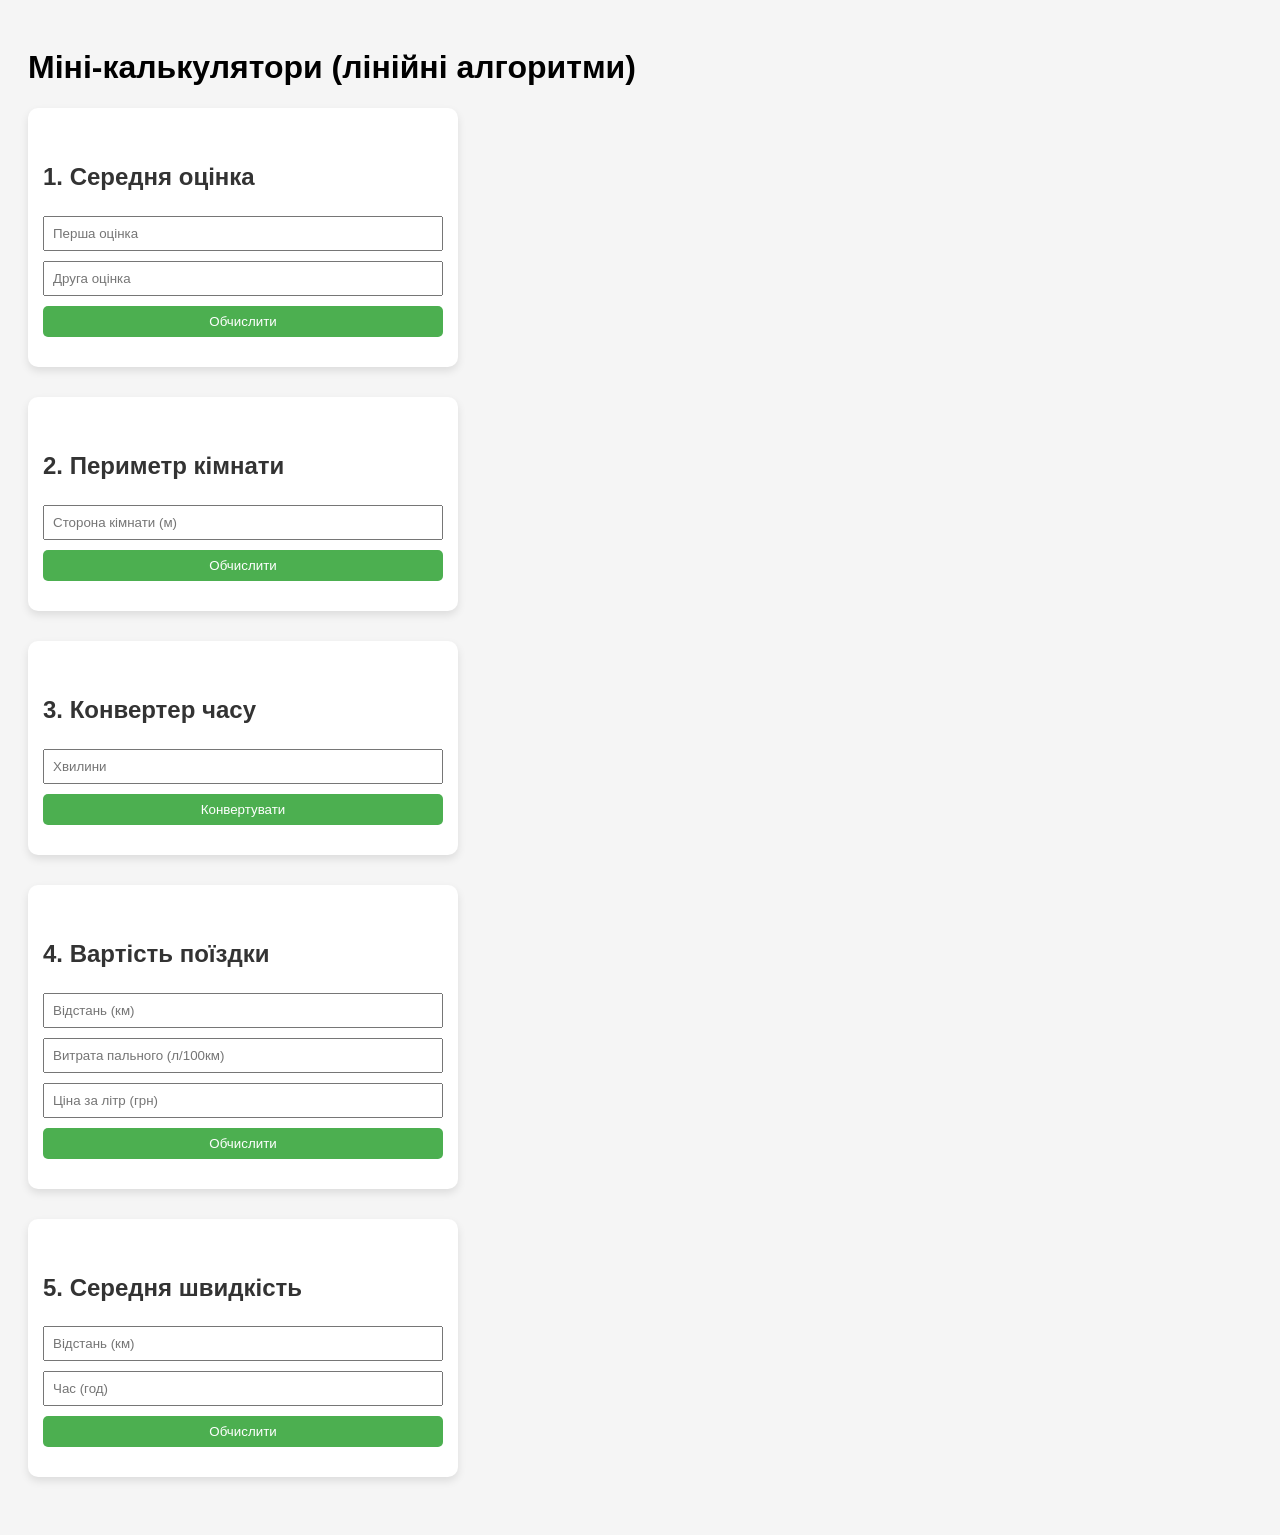
<file: 01-linear-calculators/index.html>
<!DOCTYPE html>
<html lang="uk">
  <head>
    <meta charset="UTF-8" />
    <meta name="viewport" content="width=device-width, initial-scale=1.0" />
    <link rel="stylesheet" href="./css/style.css" />
    <title>js practice</title>
  </head>
  <body>
    <h1>Міні-калькулятори (лінійні алгоритми)</h1>

    <!-- 1. Середня оцінка -->
    <div class="calc">
      <h2>1. Середня оцінка</h2>
      <input type="number" id="mark1" placeholder="Перша оцінка" />
      <input type="number" id="mark2" placeholder="Друга оцінка" />
      <button onclick="avgMark()">Обчислити</button>
      <div class="result" id="res1"></div>
    </div>

    <!-- 2. Периметр кімнати -->
    <div class="calc">
      <h2>2. Периметр кімнати</h2>
      <input type="number" id="side" placeholder="Сторона кімнати (м)" />
      <button onclick="perimeter()">Обчислити</button>
      <div class="result" id="res2"></div>
    </div>

    <!-- 3. Конвертер хвилин у години -->
    <div class="calc">
      <h2>3. Конвертер часу</h2>
      <input type="number" id="minutes" placeholder="Хвилини" />
      <button onclick="convertTime()">Конвертувати</button>
      <div class="result" id="res3"></div>
    </div>

    <!-- 4. Вартість поїздки -->
    <div class="calc">
      <h2>4. Вартість поїздки</h2>
      <input type="number" id="distance" placeholder="Відстань (км)" />
      <input type="number" id="fuel" placeholder="Витрата пального (л/100км)" />
      <input type="number" id="price" placeholder="Ціна за літр (грн)" />
      <button onclick="tripCost()">Обчислити</button>
      <div class="result" id="res4"></div>
    </div>

    <!-- 5. Середня швидкість -->
    <div class="calc">
      <h2>5. Середня швидкість</h2>
      <input type="number" id="dist" placeholder="Відстань (км)" />
      <input type="number" id="time" placeholder="Час (год)" />
      <button onclick="avgSpeed()">Обчислити</button>
      <div class="result" id="res5"></div>
    </div>
    <script src="./js/script.js"></script>
  </body>
</html>
</file>
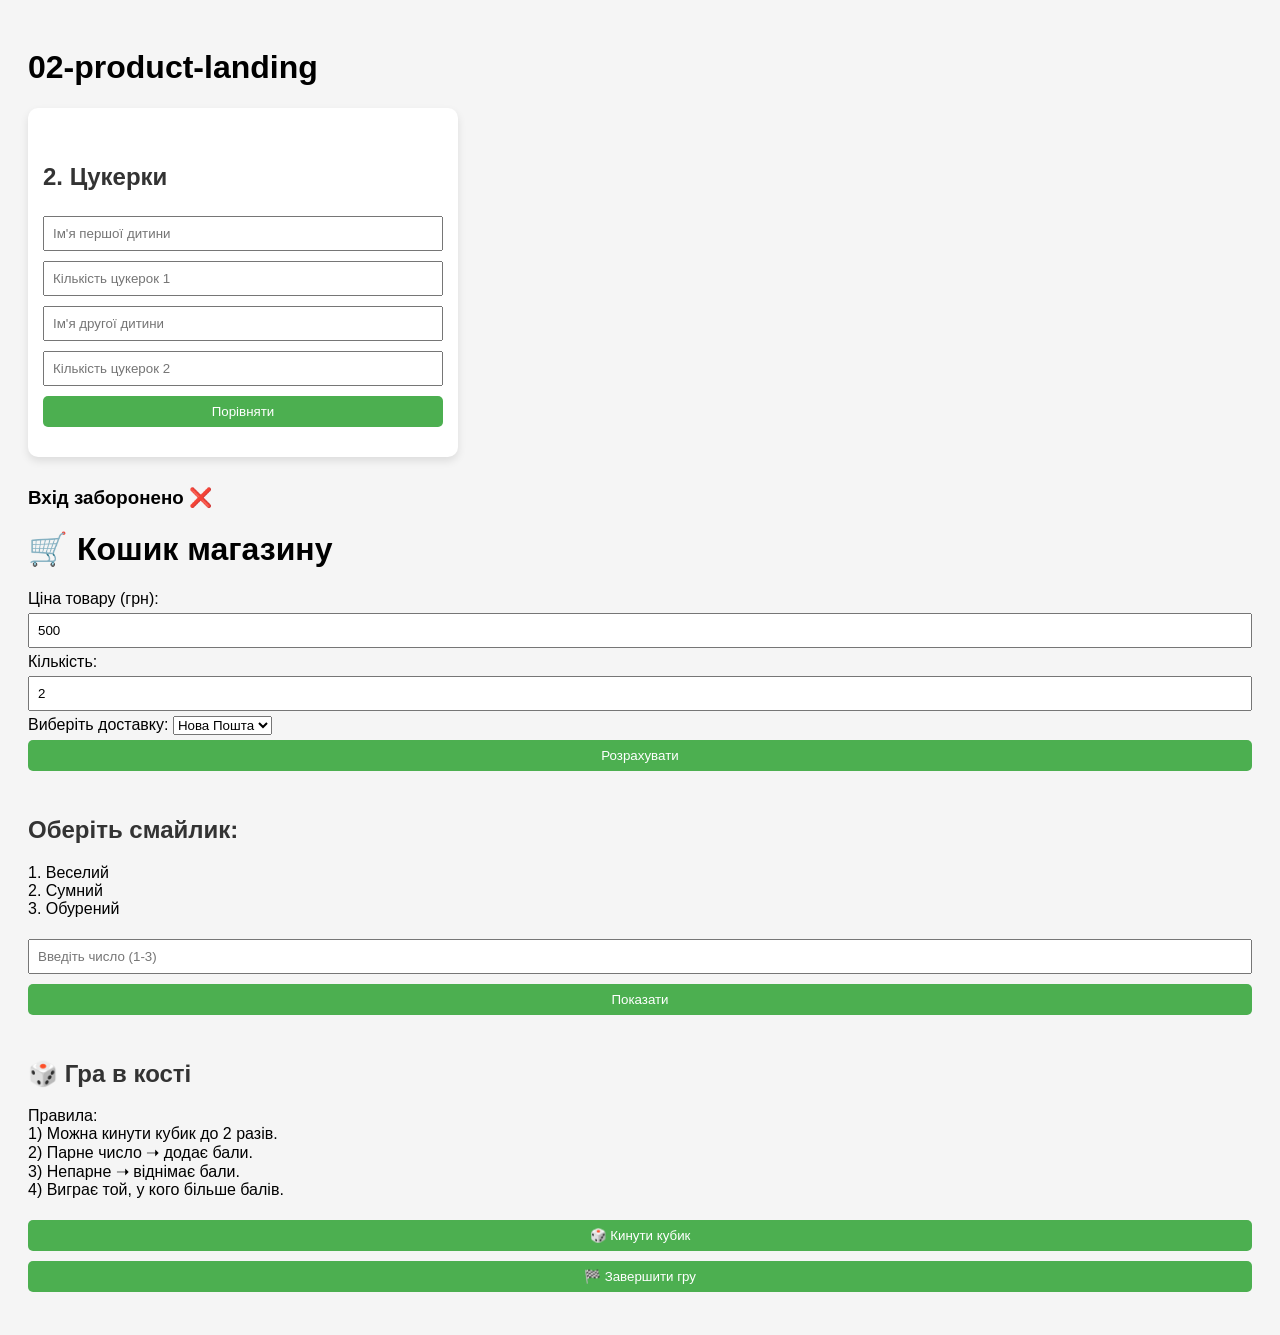
<file: 02-conditional-calculators/index.html>
<!DOCTYPE html>
<html lang="uk">
  <head>
    <meta charset="UTF-8" />
    <meta name="viewport" content="width=device-width, initial-scale=1.0" />
    <title>02-product-landing</title>
    <link rel="stylesheet" href="../01-linear-calculators/css/style.css" />
  </head>
  <body>
    <main id="main-content">
      <h1>02-product-landing</h1>
      <!-- З клавіатури вводяться імена двох дітей та кількість у них цукерок. Вивести не екран ім’я тієї дитини, у якої кількість цукерок є більшою, або вивести, що кількість однакова. -->
      <div class="calc">
        <h2>2. Цукерки</h2>
        <input type="text" id="child1" placeholder="Ім'я першої дитини" />
        <input type="number" id="candies1" placeholder="Кількість цукерок 1" />
        <input type="text" id="child2" placeholder="Ім'я другої дитини" />
        <input type="number" id="candies2" placeholder="Кількість цукерок 2" />
        <button onclick="compareCandies()">Порівняти</button>
        <div class="result" id="res2"></div>
      </div>
    </main>
    <div id="main-no-content">
      <h3>Вхід заборонено ❌</h3>
    </div>
    <!-- <div class="container">
      <h2>🛒 Кошик магазину</h2>

      <label>
        Ціна товару (грн):
        <input type="number" id="price" value="500" />
      </label>

      <label>
        Кількість:
        <input type="number" id="quantity" value="2" />
      </label>

      <button id="calcBtn">Розрахувати</button>

      <div class="result">
        <p id="total"></p>
        <p id="delivery"></p>
      </div>
    </div> -->
    <div class="container">
      <h1>🛒 Кошик магазину</h1>

      <label>
        Ціна товару (грн):
        <input type="number" id="price" value="500" />
      </label>

      <label>
        Кількість:
        <input type="number" id="quantity" value="2" />
      </label>

      <label>
        Виберіть доставку:
        <select id="deliveryType">
          <option value="nova">Нова Пошта</option>
          <option value="ukr">Укрпошта</option>
          <option value="courier">Кур’єр</option>
          <option value="pickup">Самовивіз</option>
        </select>
      </label>

      <button id="calcBtn">Розрахувати</button>

      <div class="result">
        <p id="total"></p>
        <p id="delivery"></p>
      </div>
    </div>

    <h2>Оберіть смайлик:</h2>
    <p>1. Веселий<br />2. Сумний<br />3. Обурений</p>

    <input type="number" id="choice" placeholder="Введіть число (1-3)" />
    <button onclick="showSmile()">Показати</button>

    <h2>🎲 Гра в кості</h2>
    <p>
      Правила: <br />
      1) Можна кинути кубик до 2 разів.<br />
      2) Парне число ➝ додає бали.<br />
      3) Непарне ➝ віднімає бали.<br />
      4) Виграє той, у кого більше балів.
    </p>

    <button onclick="rollDice()">🎲 Кинути кубик</button>
    <button onclick="finishGame()">🏁 Завершити гру</button>

    <div class="result" id="gameResult"></div>

    <div id="result"></div>
    <script src="./js/script.js"></script>
  </body>
</html>
</file>
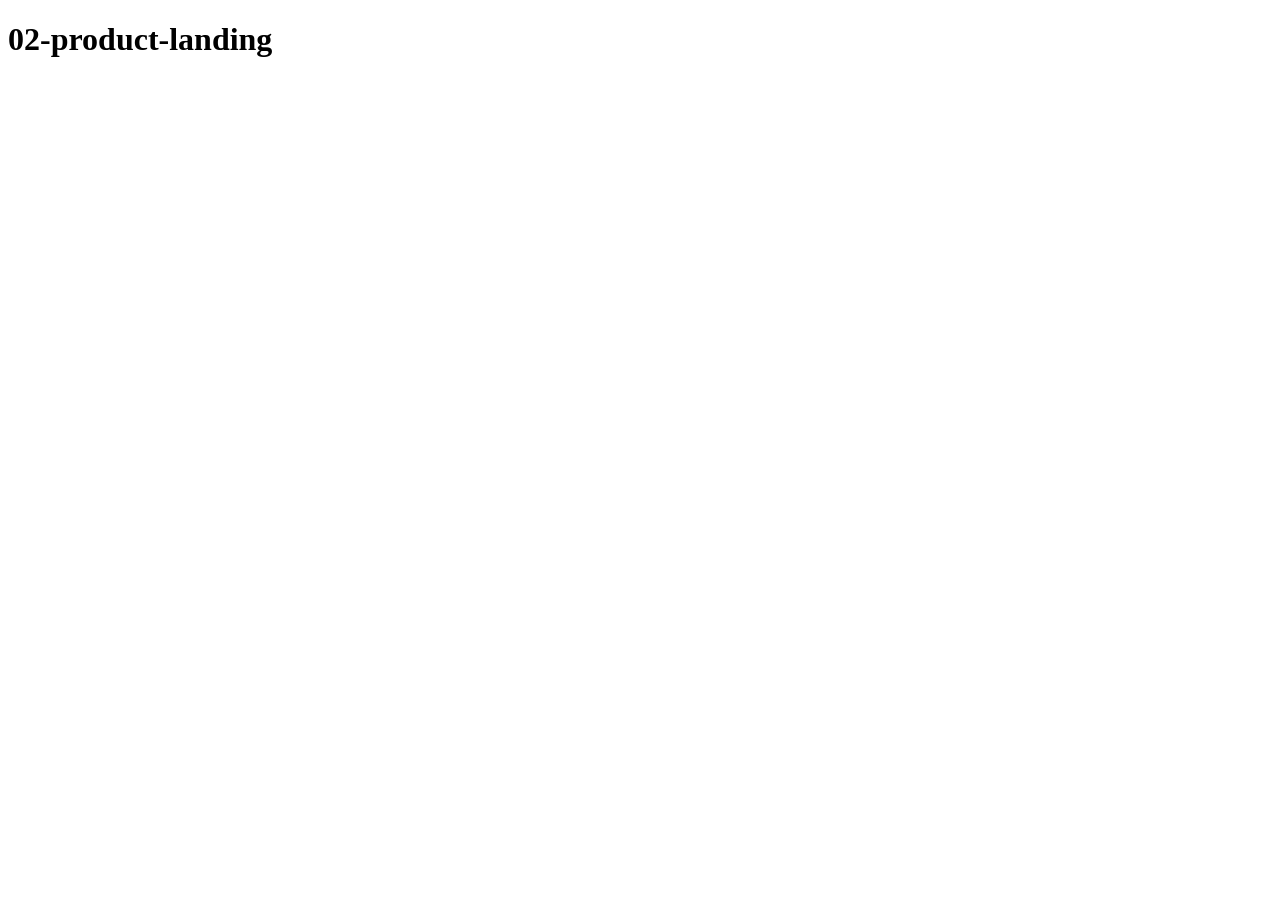
<file: 02-product-landing/index.html>
<!DOCTYPE html>
<html lang='uk'>
<head>
  <meta charset='UTF-8'>
  <meta name='viewport' content='width=device-width, initial-scale=1.0'>
  <title>02-product-landing</title>
</head>
<body>
  <h1>02-product-landing</h1>
</body>
</html>
</file>
<file: 01-linear-calculators/css/style.css>
body {
  font-family: Arial, sans-serif;
  background: #f5f5f5;
  padding: 20px;
}
h2 {
  margin-top: 40px;
  color: #333;
}
.calc {
  background: #fff;
  padding: 15px;
  border-radius: 10px;
  margin-bottom: 30px;
  box-shadow: 0 4px 8px rgba(0, 0, 0, 0.1);
  max-width: 400px;
}
input,
button {
  padding: 8px;
  margin: 5px 0;
  width: 100%;
  box-sizing: border-box;
}
button {
  background: #4caf50;
  color: white;
  border: none;
  cursor: pointer;
  border-radius: 5px;
}
button:hover {
  background: #45a049;
}
.result {
  margin-top: 10px;
  font-weight: bold;
  color: #2c3e50;
}
img {
  width: 150px;
  margin-top: 20px;
  /* display: none; */
}
</file>
